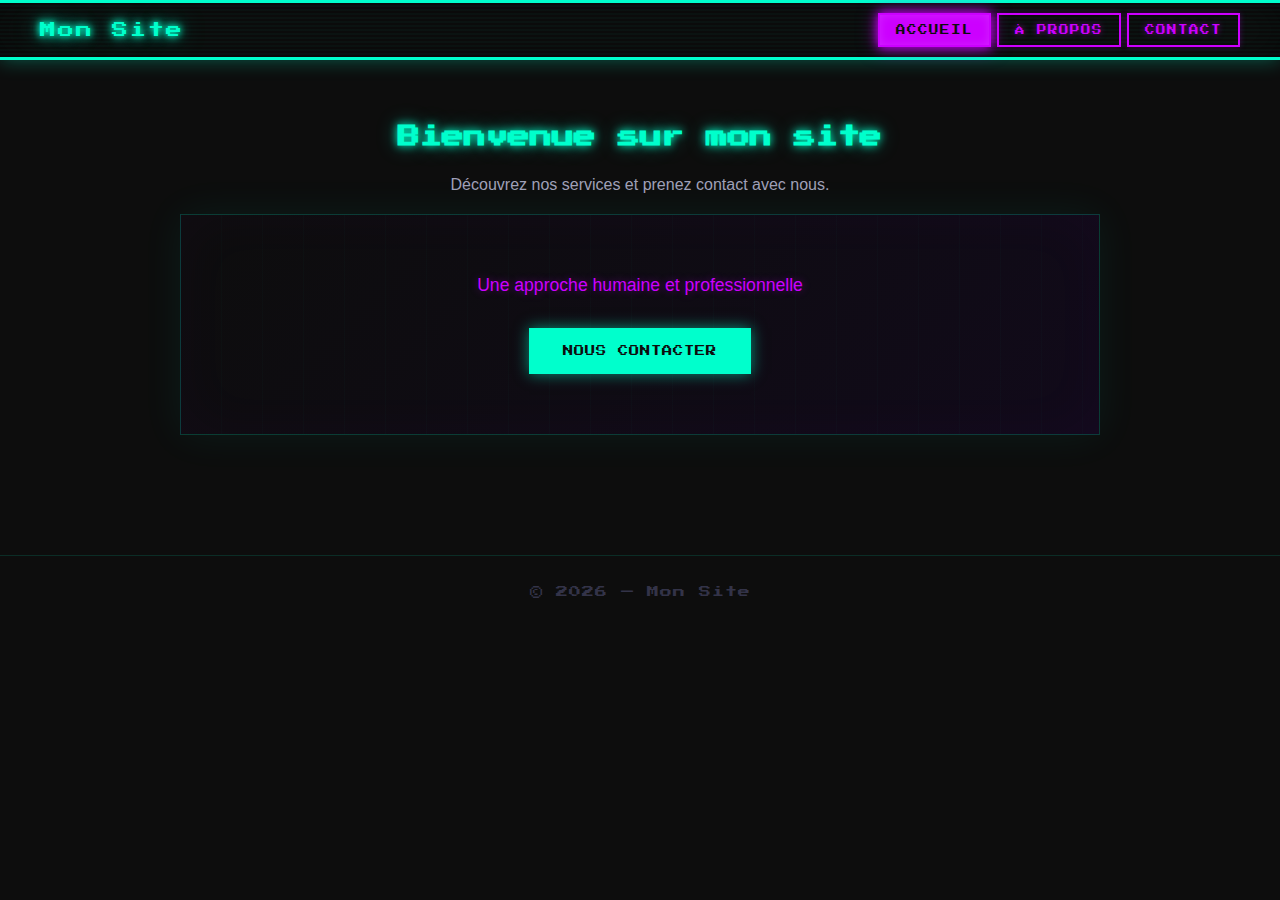
<file: index.html>
<!DOCTYPE html>
<html lang="fr">
<head>
    <meta charset="UTF-8">
    <meta name="viewport" content="width=device-width, initial-scale=1.0">
    <title>Mon Site</title>
    <link rel="stylesheet" href="style.css">
</head>
<body>

    <nav>
        <div class="nav-logo">Mon Site</div>
        <ul class="nav-links">
            <li><a href="index.html" class="active">Accueil</a></li>
            <li><a href="a-propos.html">À propos</a></li>
            <li><a href="contact.html">Contact</a></li>
        </ul>
    </nav>

    <main>
        <h1>Bienvenue sur mon site</h1>
        <p>Découvrez nos services et prenez contact avec nous.</p>

        <div class="hero">
            <p class="hero-subtitle">Une approche humaine et professionnelle</p>
            <a href="contact.html" class="hero-cta">Nous contacter</a>
        </div>
    </main>

    <footer>&copy; 2026 &mdash; Mon Site</footer>

</body>
</html>
</file>
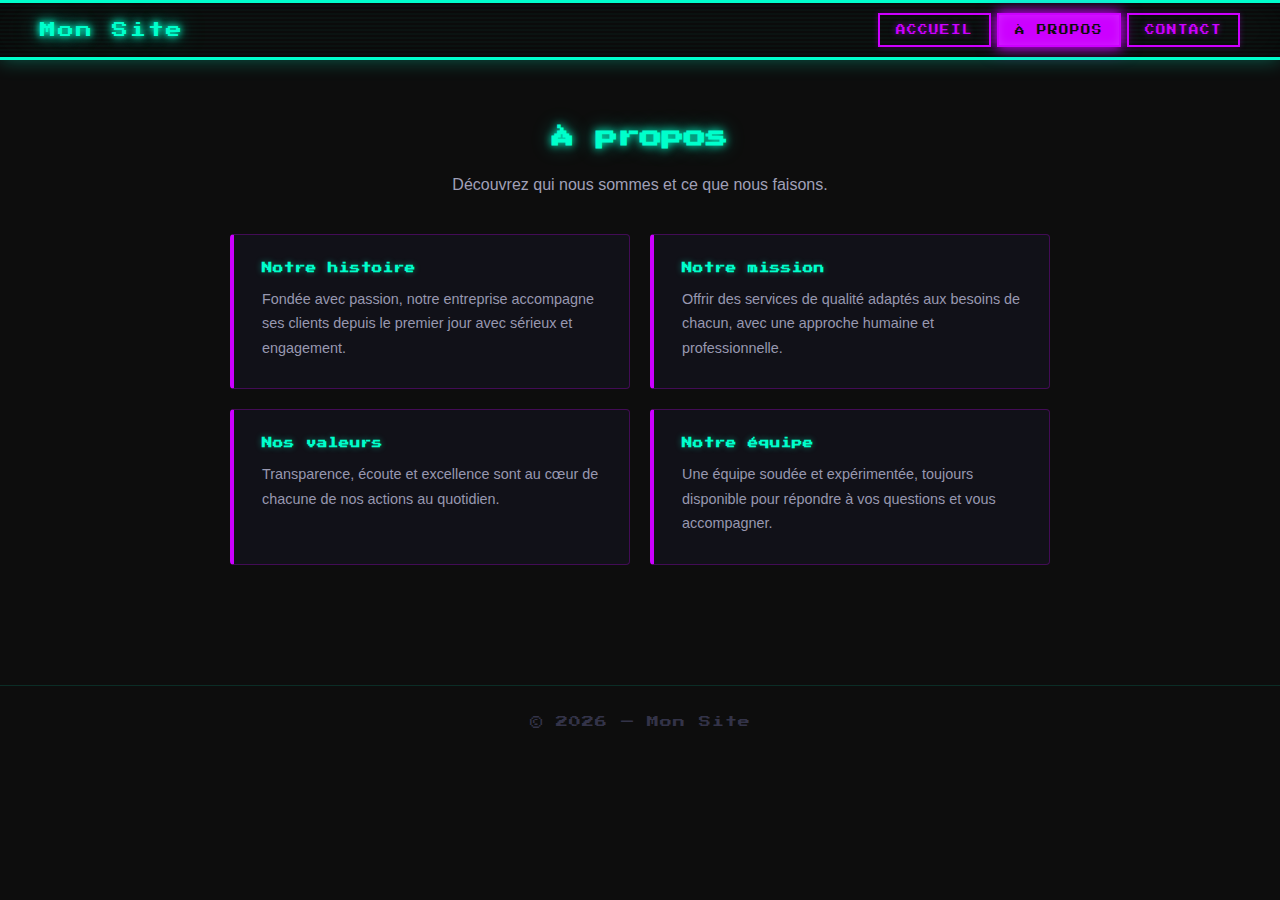
<file: a-propos.html>
<!DOCTYPE html>
<html lang="fr">
<head>
    <meta charset="UTF-8">
    <meta name="viewport" content="width=device-width, initial-scale=1.0">
    <title>À propos - Mon Site</title>
    <link rel="stylesheet" href="style.css">
</head>
<body>

    <nav>
        <div class="nav-logo">Mon Site</div>
        <ul class="nav-links">
            <li><a href="index.html">Accueil</a></li>
            <li><a href="a-propos.html" class="active">À propos</a></li>
            <li><a href="contact.html">Contact</a></li>
        </ul>
    </nav>

    <main>
        <h1>À propos</h1>
        <p>Découvrez qui nous sommes et ce que nous faisons.</p>

        <div class="about-grid">
            <div class="about-card">
                <h3>Notre histoire</h3>
                <p>Fondée avec passion, notre entreprise accompagne ses clients depuis le premier jour avec sérieux et engagement.</p>
            </div>
            <div class="about-card">
                <h3>Notre mission</h3>
                <p>Offrir des services de qualité adaptés aux besoins de chacun, avec une approche humaine et professionnelle.</p>
            </div>
            <div class="about-card">
                <h3>Nos valeurs</h3>
                <p>Transparence, écoute et excellence sont au cœur de chacune de nos actions au quotidien.</p>
            </div>
            <div class="about-card">
                <h3>Notre équipe</h3>
                <p>Une équipe soudée et expérimentée, toujours disponible pour répondre à vos questions et vous accompagner.</p>
            </div>
        </div>
    </main>

    <footer>&copy; 2026 &mdash; Mon Site</footer>

</body>
</html>
</file>
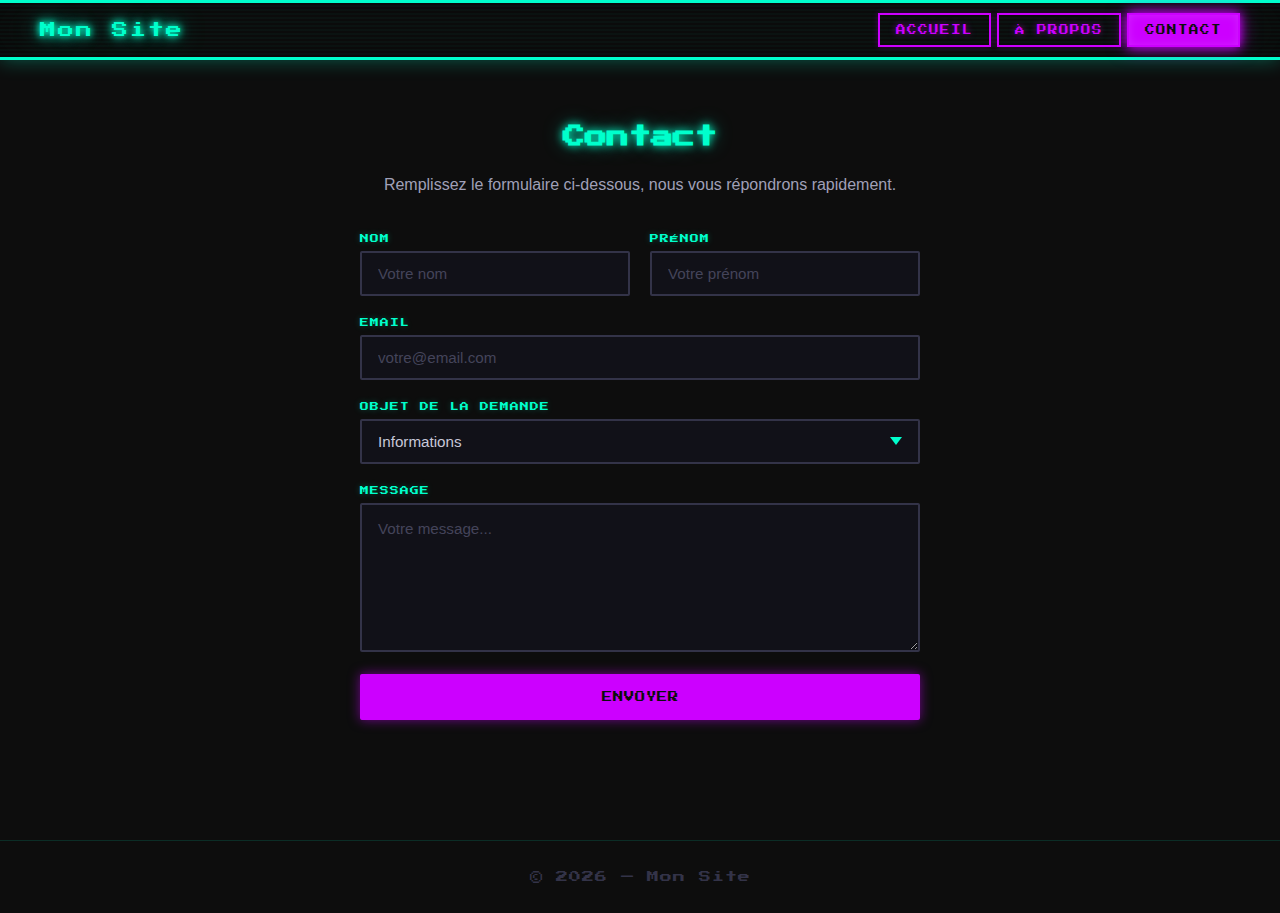
<file: contact.html>
<!DOCTYPE html>
<html lang="fr">
<head>
    <meta charset="UTF-8">
    <meta name="viewport" content="width=device-width, initial-scale=1.0">
    <title>Contact - Mon Site</title>
    <link rel="stylesheet" href="style.css">
</head>
<body>

    <nav>
        <div class="nav-logo">Mon Site</div>
        <ul class="nav-links">
            <li><a href="index.html">Accueil</a></li>
            <li><a href="a-propos.html">À propos</a></li>
            <li><a href="contact.html" class="active">Contact</a></li>
        </ul>
    </nav>

    <main>
        <h1>Contact</h1>
        <p>Remplissez le formulaire ci-dessous, nous vous répondrons rapidement.</p>

        <form class="contact-form">
            <div class="form-row">
                <div class="form-group">
                    <label for="nom">Nom</label>
                    <input type="text" id="nom" name="nom" placeholder="Votre nom">
                </div>
                <div class="form-group">
                    <label for="prenom">Prénom</label>
                    <input type="text" id="prenom" name="prenom" placeholder="Votre prénom">
                </div>
            </div>

            <div class="form-group">
                <label for="email">Email</label>
                <input type="email" id="email" name="email" placeholder="votre@email.com">
            </div>

            <div class="form-group">
                <label for="objet">Objet de la demande</label>
                <select id="objet" name="objet">
                    <option value="informations">Informations</option>
                    <option value="rdv">Prise de RDV</option>
                    <option value="sav">SAV</option>
                </select>
            </div>

            <div class="form-group">
                <label for="message">Message</label>
                <textarea id="message" name="message" placeholder="Votre message..." rows="5"></textarea>
            </div>

            <button type="submit">Envoyer</button>
        </form>
    </main>

    <footer>&copy; 2026 &mdash; Mon Site</footer>

</body>
</html>
</file>
<file: style.css>
@import url('https://fonts.googleapis.com/css2?family=Press+Start+2P&display=swap');

* {
    margin: 0;
    padding: 0;
    box-sizing: border-box;
}

body {
    font-family: 'Segoe UI', Tahoma, Geneva, Verdana, sans-serif;
    background-color: #0d0d0d;
    color: #c8c8d8;
    min-height: 100vh;
}

/* --- Navbar Rétro --- */
nav {
    display: flex;
    align-items: center;
    justify-content: space-between;
    background-color: #0d0d0d;
    padding: 18px 40px;
    border-bottom: 3px solid #00ffcc;
    border-top: 3px solid #00ffcc;
    box-shadow: 0 0 20px #00ffcc55, inset 0 0 40px #00000088;
    position: relative;
}

nav::before {
    content: '';
    position: absolute;
    inset: 0;
    background: repeating-linear-gradient(
        0deg,
        transparent,
        transparent 2px,
        rgba(0, 255, 204, 0.03) 2px,
        rgba(0, 255, 204, 0.03) 4px
    );
    pointer-events: none;
}

.nav-logo {
    color: #00ffcc;
    font-family: 'Press Start 2P', monospace;
    font-size: 1rem;
    letter-spacing: 2px;
    text-shadow:
        0 0 6px #00ffcc,
        0 0 12px #00ffcc,
        0 0 24px #00ffcc88;
}

.nav-links {
    list-style: none;
    display: flex;
    gap: 6px;
}

.nav-links a {
    color: #cc00ff;
    text-decoration: none;
    font-family: 'Press Start 2P', monospace;
    font-size: 0.6rem;
    padding: 10px 16px;
    border: 2px solid #cc00ff;
    letter-spacing: 1px;
    text-transform: uppercase;
    transition: all 0.15s ease;
    text-shadow: 0 0 6px #cc00ff88;
    box-shadow: 0 0 6px #cc00ff44, inset 0 0 6px transparent;
    position: relative;
}

.nav-links a:hover,
.nav-links a.active {
    color: #0d0d0d;
    background-color: #cc00ff;
    box-shadow:
        0 0 10px #cc00ff,
        0 0 20px #cc00ff88,
        inset 0 0 10px #ffffff22;
    text-shadow: none;
}

/* --- Contenu principal --- */
main {
    padding: 60px 40px;
    text-align: center;
    max-width: 1000px;
    margin: 0 auto;
}

main h1 {
    font-family: 'Press Start 2P', monospace;
    font-size: 1.4rem;
    color: #00ffcc;
    margin-bottom: 20px;
    text-shadow:
        0 0 8px #00ffcc,
        0 0 20px #00ffcc66;
    line-height: 1.6;
}

main > p {
    font-size: 1rem;
    color: #a0a0b8;
    margin-bottom: 10px;
}

/* --- Page d'accueil : Hero --- */
.hero {
    margin-top: 20px;
    padding: 60px 20px;
    border: 1px solid #00ffcc33;
    background: linear-gradient(135deg, #0d0d0d 0%, #110a1a 100%);
    box-shadow: 0 0 40px #00ffcc11, inset 0 0 60px #cc00ff08;
    position: relative;
    overflow: hidden;
}

.hero::before {
    content: '';
    position: absolute;
    inset: 0;
    background: repeating-linear-gradient(
        90deg,
        transparent,
        transparent 40px,
        rgba(0, 255, 204, 0.015) 40px,
        rgba(0, 255, 204, 0.015) 41px
    );
    pointer-events: none;
}

.hero-subtitle {
    font-size: 1.1rem;
    color: #cc00ff;
    text-shadow: 0 0 8px #cc00ff66;
    margin-bottom: 32px;
}

.hero-cta {
    display: inline-block;
    font-family: 'Press Start 2P', monospace;
    font-size: 0.65rem;
    padding: 16px 32px;
    color: #0d0d0d;
    background-color: #00ffcc;
    border: 2px solid #00ffcc;
    text-decoration: none;
    letter-spacing: 1px;
    text-transform: uppercase;
    transition: all 0.2s ease;
    box-shadow: 0 0 14px #00ffcc88;
}

.hero-cta:hover {
    background-color: transparent;
    color: #00ffcc;
    box-shadow: 0 0 20px #00ffcc, 0 0 40px #00ffcc44;
}

/* --- Page À propos --- */
.about-grid {
    display: grid;
    grid-template-columns: 1fr 1fr;
    gap: 20px;
    max-width: 820px;
    margin: 40px auto 0;
    text-align: left;
}

.about-card {
    background: #111118;
    border: 1px solid #cc00ff44;
    border-left: 4px solid #cc00ff;
    border-radius: 4px;
    padding: 28px;
    transition: border-color 0.2s, box-shadow 0.2s;
}

.about-card:hover {
    border-color: #cc00ff;
    box-shadow: 0 0 14px #cc00ff33;
}

.about-card h3 {
    font-family: 'Press Start 2P', monospace;
    font-size: 0.65rem;
    color: #00ffcc;
    margin-bottom: 14px;
    text-shadow: 0 0 6px #00ffcc66;
    letter-spacing: 1px;
}

.about-card p {
    font-size: 0.9rem;
    color: #9898b0;
    line-height: 1.7;
}

/* --- Page Contact --- */
.contact-form {
    max-width: 560px;
    margin: 40px auto 0;
    text-align: left;
    display: flex;
    flex-direction: column;
    gap: 22px;
}

.form-row {
    display: grid;
    grid-template-columns: 1fr 1fr;
    gap: 20px;
}

.form-group {
    display: flex;
    flex-direction: column;
    gap: 8px;
}

.form-group label {
    font-family: 'Press Start 2P', monospace;
    font-size: 0.55rem;
    font-weight: normal;
    color: #00ffcc;
    text-shadow: 0 0 6px #00ffcc44;
    letter-spacing: 1px;
    text-transform: uppercase;
}

.form-group input,
.form-group select,
.form-group textarea {
    padding: 12px 16px;
    border: 2px solid #333348;
    border-radius: 2px;
    font-size: 0.95rem;
    font-family: inherit;
    background: #111118;
    color: #c8c8d8;
    outline: none;
    transition: border-color 0.2s, box-shadow 0.2s;
}

.form-group input::placeholder,
.form-group textarea::placeholder {
    color: #44445a;
}

.form-group input:focus,
.form-group select:focus,
.form-group textarea:focus {
    border-color: #00ffcc;
    box-shadow: 0 0 8px #00ffcc44;
}

.form-group select {
    appearance: none;
    background-image: url("data:image/svg+xml,%3Csvg xmlns='http://www.w3.org/2000/svg' width='12' height='8' viewBox='0 0 12 8'%3E%3Cpath fill='%2300ffcc' d='M6 8L0 0h12z'/%3E%3C/svg%3E");
    background-repeat: no-repeat;
    background-position: right 16px center;
    cursor: pointer;
}

.form-group select option {
    background: #111118;
    color: #c8c8d8;
}

.form-group textarea {
    resize: vertical;
    min-height: 120px;
    line-height: 1.6;
}


.contact-form button {
    font-family: 'Press Start 2P', monospace;
    font-size: 0.65rem;
    letter-spacing: 1px;
    text-transform: uppercase;
    background-color: #cc00ff;
    color: #0d0d0d;
    border: 2px solid #cc00ff;
    padding: 16px;
    border-radius: 2px;
    cursor: pointer;
    transition: all 0.2s ease;
    box-shadow: 0 0 12px #cc00ff88;
}

.contact-form button:hover {
    background-color: transparent;
    color: #cc00ff;
    box-shadow: 0 0 20px #cc00ff, 0 0 40px #cc00ff44;
}

/* --- Footer --- */
footer {
    text-align: center;
    padding: 30px 40px;
    margin-top: 60px;
    border-top: 1px solid #00ffcc22;
    font-size: 0.75rem;
    color: #333348;
    font-family: 'Press Start 2P', monospace;
    letter-spacing: 1px;
}
</file>
